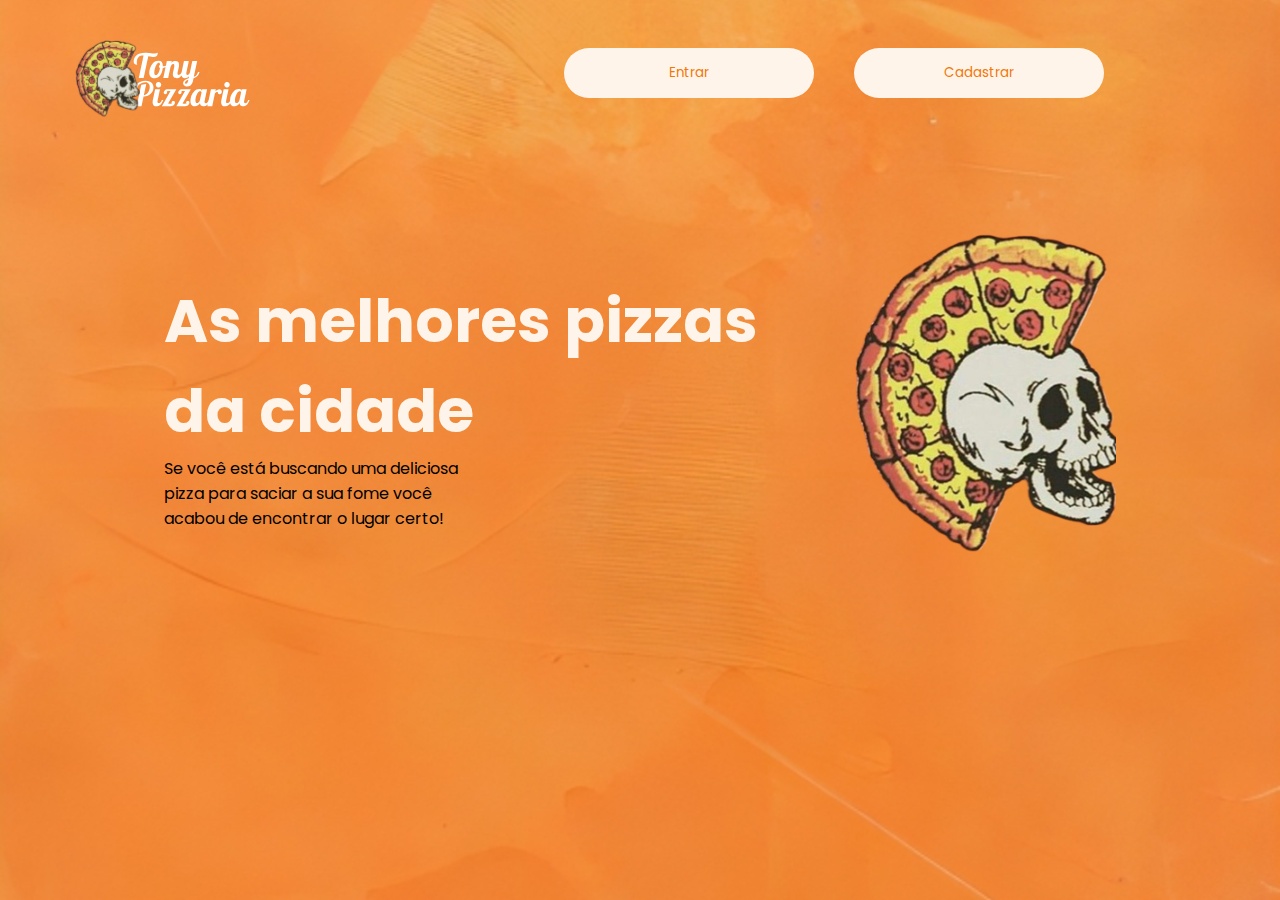
<file: pizzaria-Carlos/integrado/tela_inicial.html>
<!DOCTYPE html>
<html lang="en">
<head>
    <meta charset="UTF-8">
    <meta name="viewport" content="width=device-width, initial-scale=1.0">
    <title>Tonny Pizzas</title>
    <link rel="stylesheet" href="./css/tela_inicial.css">
</head>
<body>
    
    <div class="container tela_inicial">
        <header>
            <div class="logo"></div>
            <div class="button">
                <ul>

                    <li>
                        <a href="../login/login.html"><button class="sing-in">Entrar</button></a>
                    </li>

                    <li>
                        <a href="../login/cadastro.html"><button class="login">Cadastrar</button></a>
                    </li>

                </ul>
            </div>
        </header>
        <div class="info">
            <div class="slogan">
                <h1>As melhores pizzas da cidade</h1>
                <p>
                    Se você está buscando uma deliciosa <br>
                    pizza para saciar a sua fome você <br>
                    acabou de encontrar o lugar certo!
                </p>
            </div>

            <div class="caveira"></div>

            <img src="imagens/text-mob.svg" alt="">

            
        </div>
        
    </div>

</body>
</html>
</file>
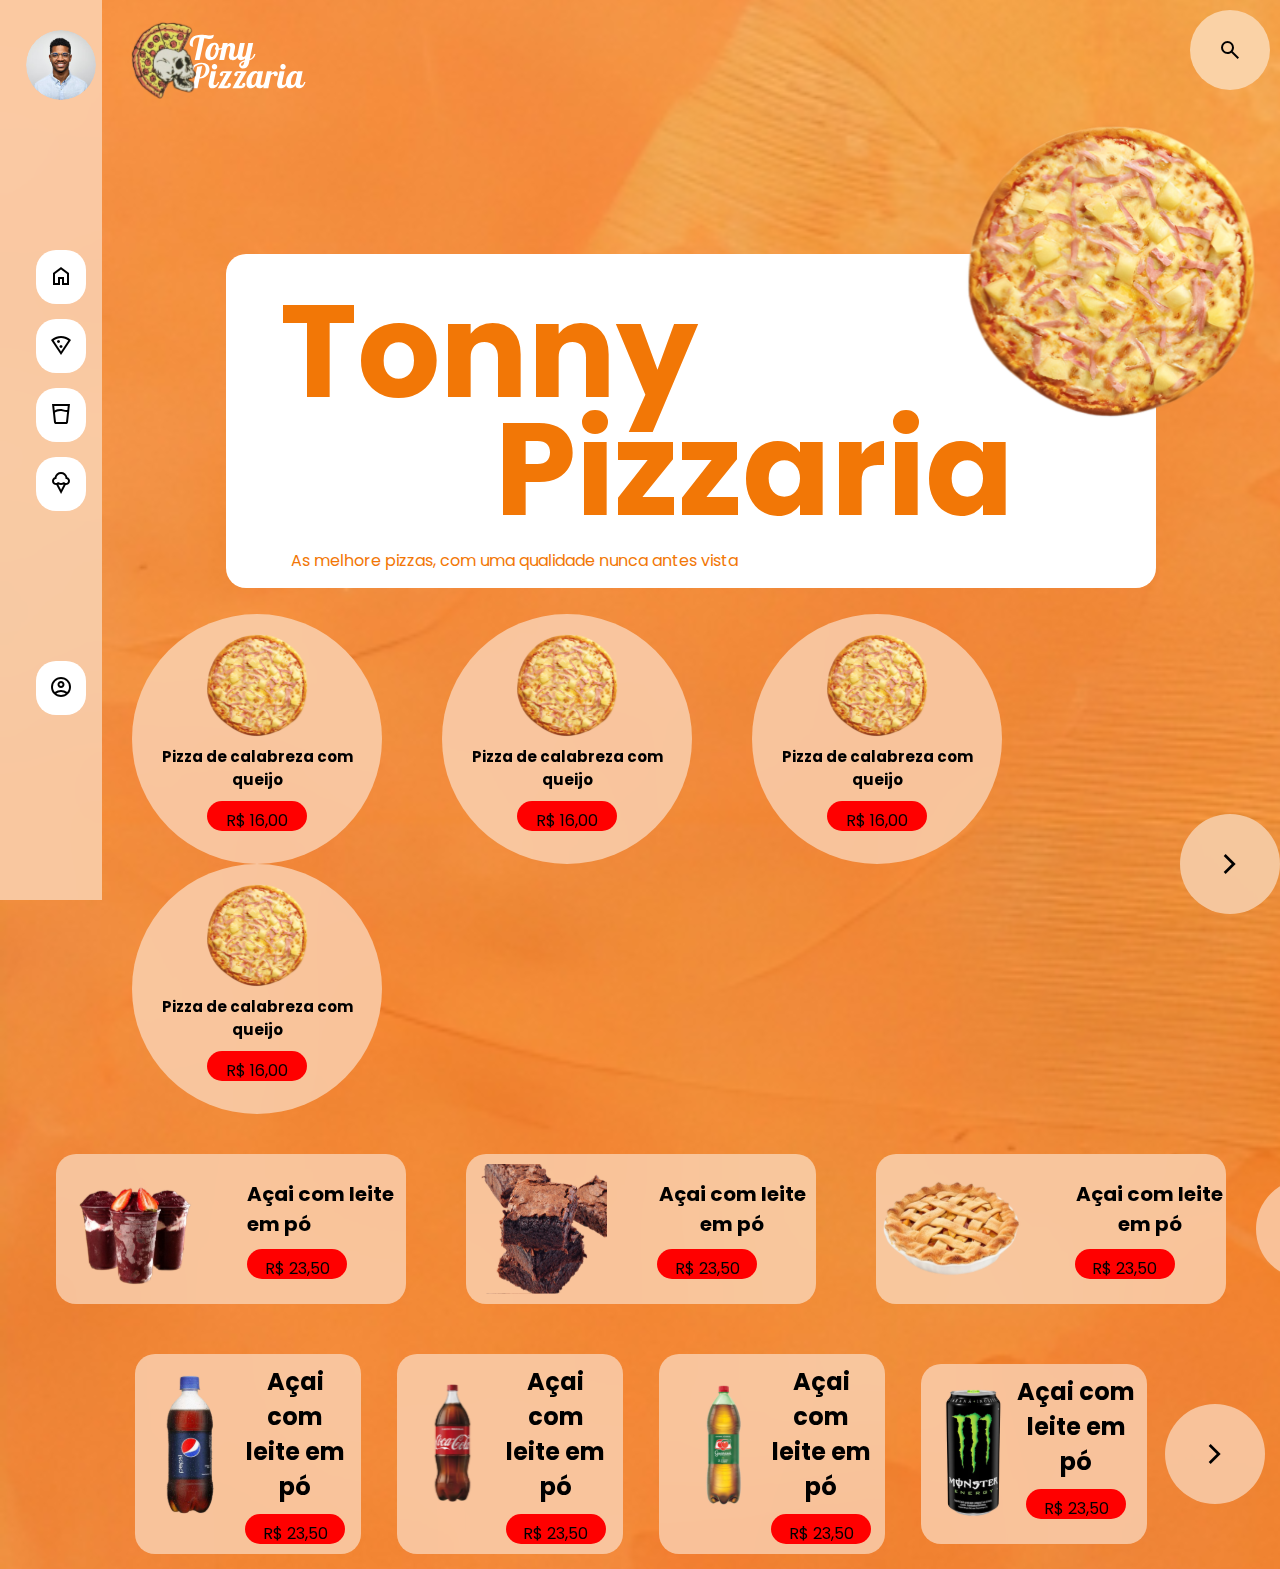
<file: pizzaria-Carlos/integrado/tela_produtos.html>
<!DOCTYPE html>
<html lang="en">
<head>
    <meta charset="UTF-8">
    <meta name="viewport" content="width=device-width, initial-scale=1.0">
    <title>Tonny Pizzaria</title>
    <link rel="stylesheet" href="./css/tela_produtos.css">
    <link rel="stylesheet" href="./css/tela_inicial.css">
    <link href="https://fonts.googleapis.com/css2?family=Material+Symbols+Outlined" rel="stylesheet" />
</head>
<body>

    <div class="tela_produtos">
        <header>

            <div class="container_categorias">
                <div class="user"></div>
            
                <div class="categoria">
                    <span class="material-symbols-outlined">
                        home
                    </span>
                </div>
                <div class="categoria">
                    <span class="material-symbols-outlined">
                        local_pizza
                    </span>
                </div>
                <div class="categoria">
                    <span class="material-symbols-outlined">
                        water_full
                    </span>
                </div>
                <div class="categoria">
                    <span class="material-symbols-outlined">
                        icecream
                    </span>
                </div>

                <div class="categoria my_account">
                    <span class="material-symbols-outlined">
                        account_circle
                    </span>
                </div>
            </div>

            

        </header>

        <section class="principal">

            <div class="info_top">
                <div class="logo"></div>

                <div class="buscar-box">
                    <div class="lupa-buscar">
                        <span class="material-symbols-outlined">
                            search
                            </span>
                    </div>
                    <div class="input-buscar">
                        <input type="text" name="pesquisa" id="pesquisa" placeholder="busque sua pizza">
                    </div>
                </div>
            </div>

            <div class="introduction">

                <div class="pizzaDecoracao">
                    <img src="imagens/pizza_n.back.svg" alt="">
                </div>
    
                <div class="container_title">
    
                    <div class="title">
                        <div class="Tonny">
                            <h1>Tonny</h1>
                        </div>
                        <div class="pizzaria">
                            <h1>Pizzaria</h1>
                        </div>
                    </div>
                    <div class="legenda">
                        <p>As melhore pizzas, com uma qualidade nunca antes vista</p>
                    </div>
                </div>

            </div>
            

            <div class="container_produtos">

                <h1></h1>
                <div class="favoritas">
                    <div class="just_pizzas">
                        <div class="fav_pizza">
                            <img src="imagens/pizza_n.back.svg" alt="">
                            <div>
                                <h2>Pizza de calabreza
                                    com queijo
                                </h2>
                                <div class="valor">
                                    <p>R$ 16,00</p>
                                </div>
                            </div>
                        </div>
                        <div class="fav_pizza">
                            <img src="imagens/pizza_n.back.svg" alt="">
                            <div>
                                <h2>Pizza de calabreza
                                    com queijo
                                </h2>
                                <div class="valor">
                                    <p>R$ 16,00</p>
                                </div>
                            </div>
                        </div>
                        <div class="fav_pizza">
                            <img src="imagens/pizza_n.back.svg" alt="">
                            <div>
                                <h2>Pizza de calabreza
                                    com queijo
                                </h2>
                                <div class="valor">
                                    <p>R$ 16,00</p>
                                </div>
                            </div>
                        </div>
                        <div class="fav_pizza">
                            <img src="imagens/pizza_n.back.svg" alt="">
                            <div>
                                <h2>Pizza de calabreza
                                    com queijo
                                </h2>
                                <div class="valor">
                                    <p>R$ 16,00</p>
                                </div>
                            </div>
                        </div>
                    </div>

                    <div class="more">
                        <span class="material-symbols-outlined">
                            chevron_right
                            </span>
                    </div>
                </div>

                <div class="sobremesas">
                    <div class="fav_sobremesas">
                        <img src="imagens/açai.svg" alt="">
                        <div class="    ">
                            <h2>Açai com leite em pó</h2>
                            <div class="valor">
                                <p>R$ 23,50</p>
                            </div>
                        </div>
                    </div>
                    <div class="fav_sobremesas">
                        <img src="imagens/Brownies.svg" alt="">
                        <div class="info_sobremesas">
                            <h2>Açai com leite em pó</h2>
                            <div class="valor">
                                <p>R$ 23,50</p>
                            </div>
                        </div>
                    </div>
                    <div class="fav_sobremesas">
                        <img src="imagens/torta.svg" alt="">
                        <div class="info_sobremesas">
                            <h2>Açai com leite em pó</h2>
                            <div class="valor">
                                <p>R$ 23,50</p>
                            </div>
                        </div>
                    </div>
                    <div class="more">
                        <span class="material-symbols-outlined">
                            chevron_right
                            </span>
                    </div>
                </div>

                <div class="bebidas">

                    <div class="fav_bebidas">
                        <img src="imagens/pepsi.svg" alt="">
                        <div class="info_sobremesas">
                            <h2>Açai com leite em pó</h2>
                            <div class="valor">
                                <p>R$ 23,50</p>
                            </div>
                        </div>
                    </div>
                    <div class="fav_bebidas">
                        <img src="imagens/coca-cola.svg" alt="">
                        <div class="info_sobremesas">
                            <h2>Açai com leite em pó</h2>
                            <div class="valor">
                                <p>R$ 23,50</p>
                            </div>
                        </div>
                    </div>
                    <div class="fav_bebidas">
                        <img src="imagens/guarana.svg" alt="">
                        <div class="info_sobremesas">
                            <h2>Açai com leite em pó</h2>
                            <div class="valor">
                                <p>R$ 23,50</p>
                            </div>
                        </div>
                    </div>
                    <div class="fav_bebidas">
                        <img src="imagens/monster.svg" alt="">
                        <div class="info_sobremesas">
                            <h2>Açai com leite em pó</h2>
                            <div class="valor">
                                <p>R$ 23,50</p>
                            </div>
                        </div>
                    </div>
                    <div class="more">
                        <span class="material-symbols-outlined">
                            chevron_right
                            </span>
                    </div>
                </div>

            </div>
        </section>
    </div>    

    <!-- <script src="js/barraPesquisa.js"></script> -->
</body>
</html>
</file>
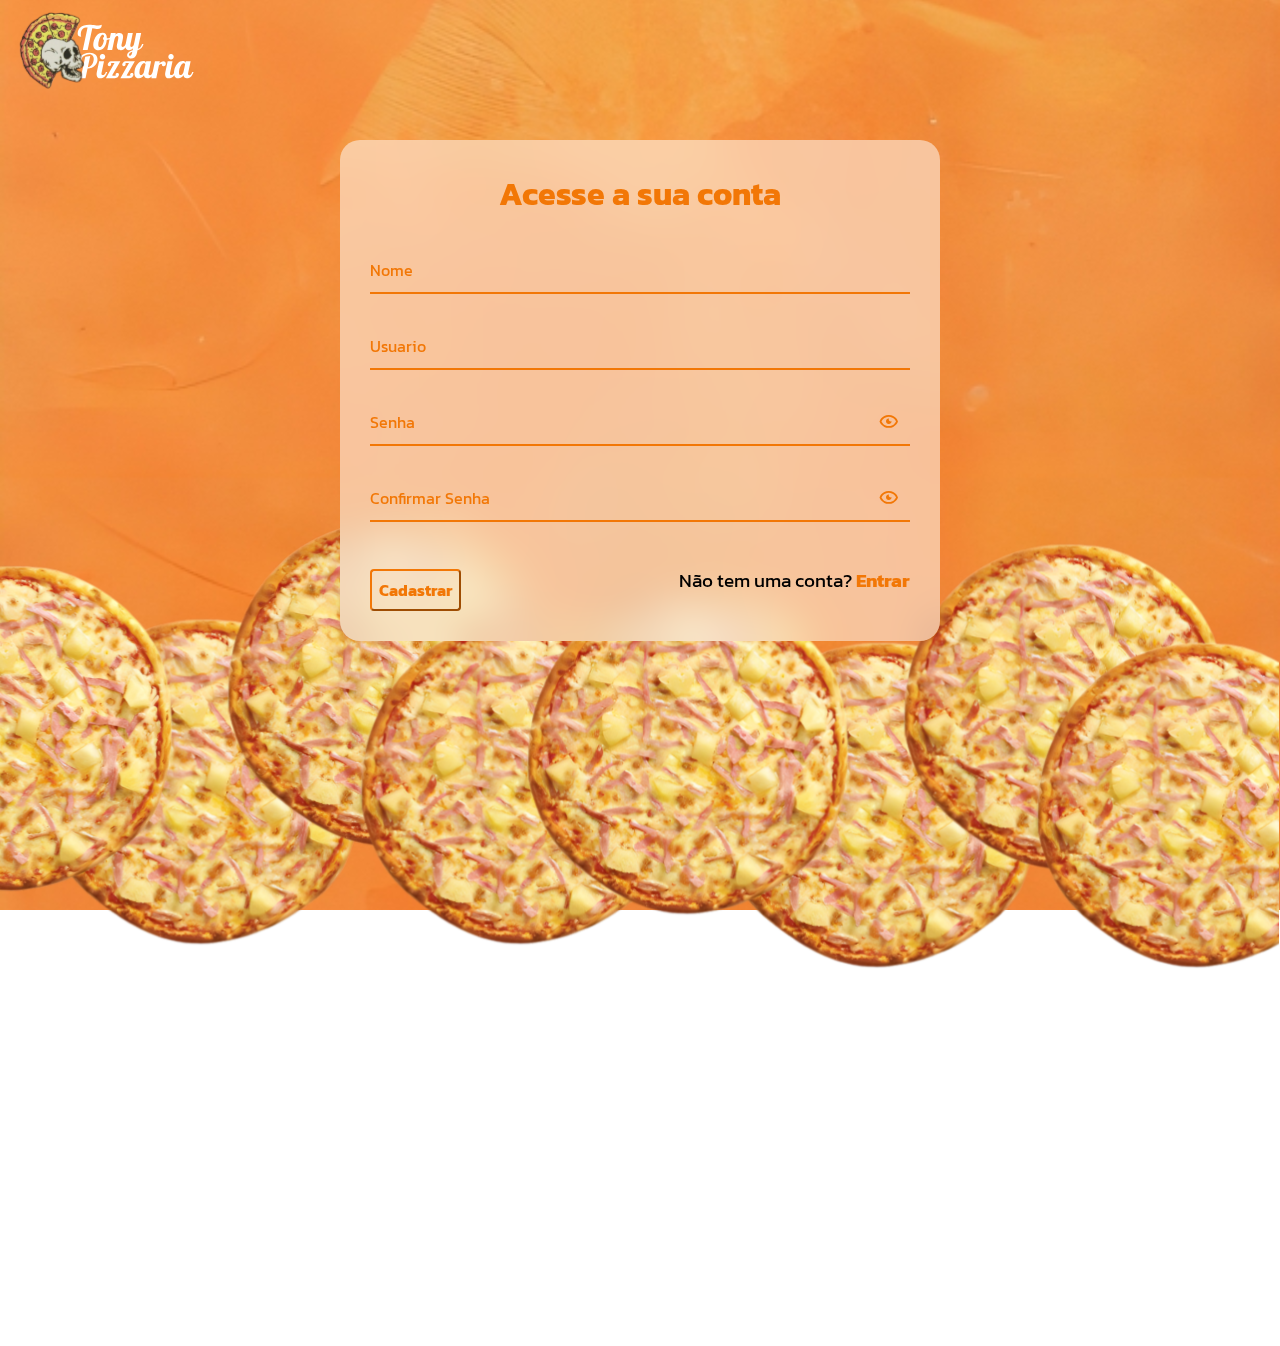
<file: pizzaria-Carlos/login/cadastro.html>
<!DOCTYPE html>
<html lang="en">
<head>
    <meta charset="UTF-8">
    <meta name="viewport" content="width=device-width, initial-scale=1.0">
    <title>login</title>
    <link rel="stylesheet" href="./assets/css/cadastro.css">
    
    <link rel="stylesheet"
    href="https://cdn.jsdelivr.net/npm/boxicons@latest/css/boxicons.min.css">
</head>
<body>

    
    <div class="logo"></div>

    <div class="container">
        <div class="card">
            <h1>Acesse a sua conta</h1>

            <div id="msError"></div>
            <div id="msSucces"></div>

            <div class="label-float">
                <input type="text" id="nome" placeholder="" required>
                <label id="labelNome" for="nome">Nome</label>
            </div>
            <div class="label-float">
                <input type="text" id="usuario" placeholder="" required>
                <label id="labelUsuario" for="usuario">Usuario</label>
            </div>
            <div class="label-float">
                <input type="password" id="password" placeholder="" required>
                <label id="labelSenha" for="password">Senha</label>
                <i id="showPassword" class='bx bx-show-alt'></i>
            </div>
            <div class="label-float">
                <input type="password" id="checkedpassword" placeholder="" required>
                <label id="labelCheckedPassword" for="checkedpassword">Confirmar Senha</label>
                <i id="showCheckedPassword" class='bx bx-show-alt'></i>
            </div>
            <div class="justify-center">
                <button onclick="cadastrar()">Cadastrar</button>
                <p>
                    Não tem uma conta?
                    <a href="./login.html">Entrar</a>
                </p>
            </div>
        </div>
    </div>
    <div class="pizzas">
        <img src="assets/images/pizza-top.svg" alt="">
    </div>
    <script src="assets/js/script.js"></script>
</body>
</html>
</file>
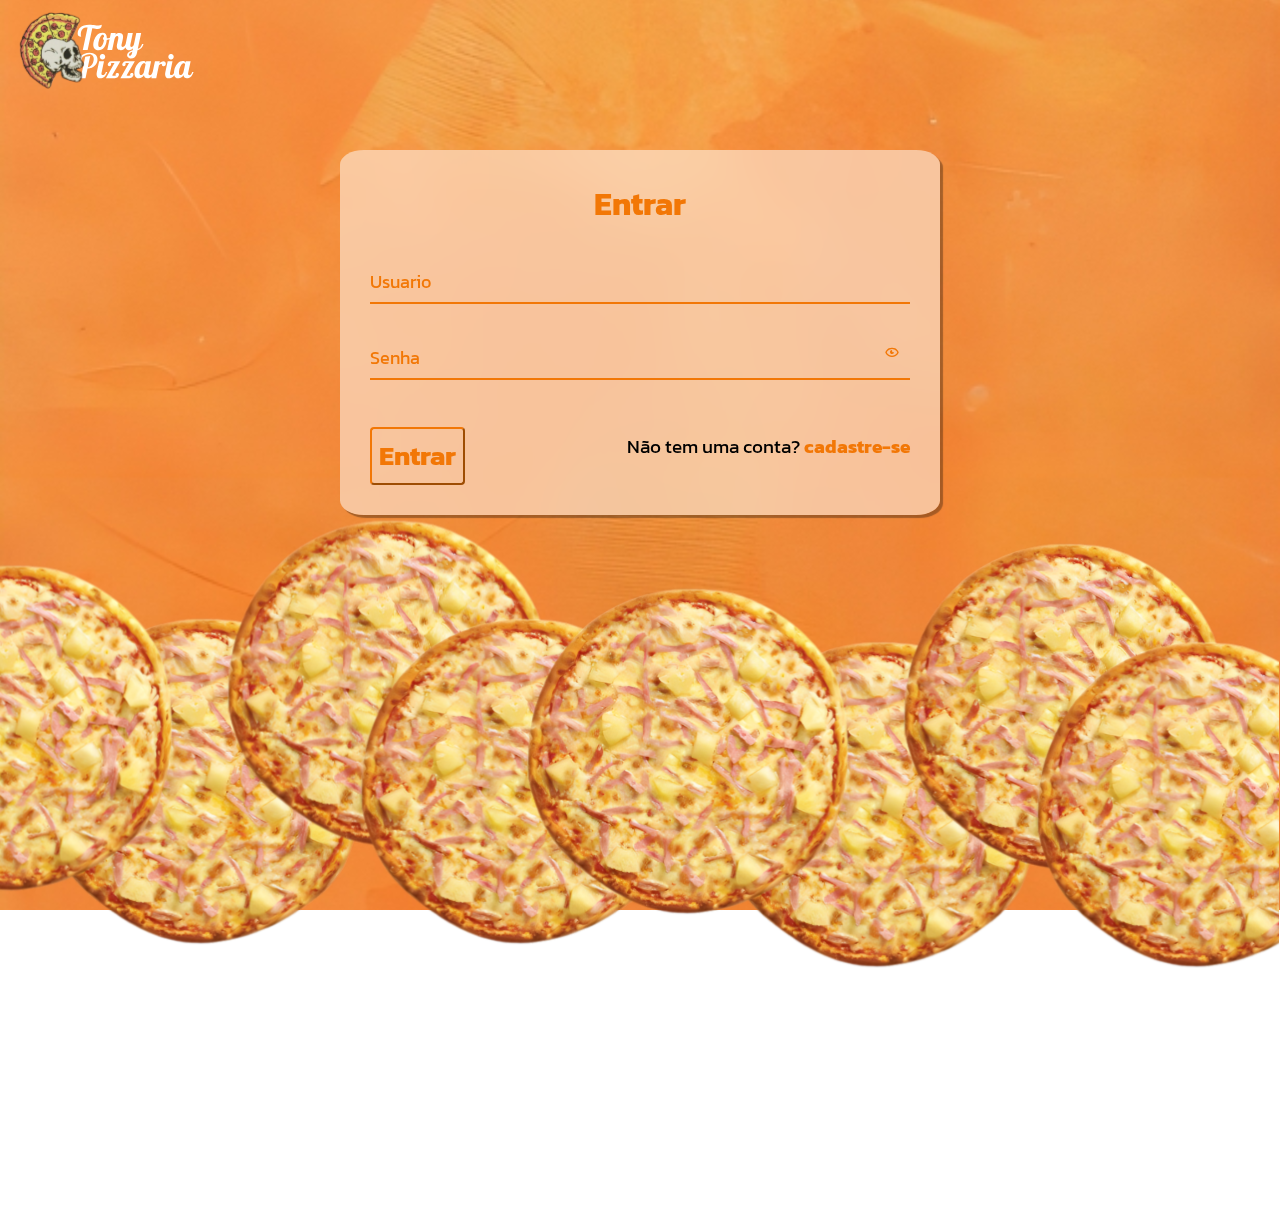
<file: pizzaria-Carlos/login/login.html>
<!DOCTYPE html>
<html lang="en">
<head>
    <meta charset="UTF-8">
    <meta name="viewport" content="width=device-width, initial-scale=1.0">
    <title>login</title>
    <link rel="stylesheet" href="./assets/css/login.css">

    <link rel="stylesheet"
    href="https://cdn.jsdelivr.net/npm/boxicons@latest/css/boxicons.min.css">
</head>
<body>
    <div class="logo"></div>

    <div class="container">
        <div class="card">
            <h1>Entrar</h1>

            <div id="msError"></div>

            <div class="label-float">
                <input type="text" id="usuario" placeholder="" required>
                <label id="userLabel" for="usuario">Usuario</label>
            </div>
            <div class="label-float">
                <input type="password" id="password" placeholder="" required>
                <label id="passwordLabel" for="password">Senha</label>
                <i id="showPassword" class='bx bx-show-alt'></i>
            </div>
            <div class="justify-center">
                <button onclick="entrar()">Entrar</button>

                <p>
                    Não tem uma conta?
                    <a href="./cadastro.html">cadastre-se</a>
                </p>
            </div>
            
        </div>
    </div>

    <div class="pizzas">
        <img src="assets/images/pizza-top.svg" alt="">
    </div>

    <script src="assets/js/script.js"></script>
</body>
</html>
</file>
<file: pizzaria-Carlos/integrado/css/tela_inicial.css>
@import url('https://fonts.googleapis.com/css2?family=Poppins:wght@600&display=swap');

*{

    margin: 0;
    padding: 0;
    box-sizing: border-box;
    font-family: 'Poppins', sans-serif;
}

:root{

    --base-color:#F27706;
    --color-text:#fff4ea;

    --url-caveira: url(../imagens/caveira_logo.svg);

    --blur-comand:blur(2px);
}

body{

    background-image: url(../imagens/bg_laranja.svg);
    background-repeat: no-repeat;
    background-size: cover;
}

.container{

    margin: 2vh auto;
    
    width: 96vw;
    height: 96vh;
}

.tela_inicial{

    display: flex;

    flex-direction: column;
}

.container > header{

    /* width: 100%;
    height: 100px; */

    display: flex;
    
    align-items: center;
    justify-content: space-between;

    padding: 10px 30px;
}

.logo{

    background-image: url(../imagens/logo.svg);
    background-size: cover;

    width: 200px;
    height: 90px;
}

.button ul{

    display: flex;
    flex-direction: row;

    list-style: none;

    margin-right: 100px;
}

.button li{

    margin: 0 20px;
}

.button button{

    width: 250px;
    height: 50px;

    border: none;

    color: var(--base-color);
    background-color: var(--color-text);

    border-radius: 100px;
}

.info{

    display: flex;

    align-items: center;
    justify-content: space-evenly;

    padding: 100px;
}

.info img{

    display: none;
}

.info > .slogan{

    width: 613px;
    font-size: 30px;

}

.slogan h1{

    color: var(--color-text);
}

.slogan p{

    width: 350px;
    font-size: 16px;
}

.caveira{

    background-image: var(--url-caveira);
    background-size: cover;

    width: 350px;
    height: 350px;

    margin-left: -50px;
}
/* @media (max-width: 600px) {
    
    .container{

        background-color: red;
    }
} */

@media (max-width: 768px) {

    .logo{

        display: none;
    }

    .container header{

        justify-content: space-around;

        position: relative;
        top: 450px;
    }

    .button ul{

        margin-right: 0;

        flex-direction: column;
    }

    .button li{

        margin: 5px 20px;
    }

    .info{

        padding: 55px;
        
        position: relative;
        bottom: 89px;
    }

    .info img{

        display: block;
    }

    .info .caveira{

        display: none;
    }

    .slogan{

        display: none;
    }
}
</file>
<file: pizzaria-Carlos/integrado/css/tela_produtos.css>
header{

    height: 100vh;
    width: 8vw;

    background: rgba(255, 255, 255, 0.50);
    backdrop-filter: blur(50px);

    padding: 10px 26px 0 26px;

    position: fixed;
}

.info_top{

    display: flex;
    justify-content: space-between;

    padding: 10px;
}

.buscar-box{

    width: 80px;
    height: 80px;

    background: rgba(255, 255, 255, 0.50);
    backdrop-filter: blur(50px);

    overflow: hidden;

    display: flex;
    justify-content: space-between;

    position: relative;

    transition: 1s;

    border-radius: 50px;
}

.buscar-box:hover{

    width: 400px;
}

.buscar-box .lupa-buscar, .buscar-box .btn-fechar{

    min-width: 80px;
    height: 80px;

    display: flex;

    align-items: center;
    justify-content: center;

    cursor: pointer;
}

.lupa-buscar{

    width: 20px;
    height: 20px;
}

.buscar-box .input-buscar{

    position: absolute;
    
    left: 80px;
    
    width: calc(100% - 120px);
    height: 100%;

    line-height: 80px;
}

.buscar-box .input-buscar input{

    border: 0;
    outline: 0;
    font-size: 20px;

    background: rgba(255, 255, 255, 0.0);
}
.categoria{

    background-color: #fff;
    border-radius: 20px;

    padding: 10px;

    width: 50px;

    text-align: center;

    padding: 9px;

    margin: 15px 0 0 10px;

    text-align: center;
}

.categoria span{

    margin-top: 5px;
}

.user{

    background-image: url(../imagens/user_fulano.svg);
    background-size: cover;

    width: 70px;
    height: 70px;

    border-radius: 100%;

    margin-bottom: 150px;
    margin-top: 20px;
}

.my_account{

    margin-top: 150px;
}

.more{

    background: rgba(255, 255, 255, 0.50);
    backdrop-filter: blur(50px);

    width: 100px;
    height: 100px;

    text-align: center;
    
    padding: 30px;

    border-radius: 100%;
}

.more span{
  
    font-size: 40px;
}

.pizzaDecoracao img{

    position: relative;
    left: 860px;
    width: 300px;
    top: 175px;
}

.introduction{

    margin-top: -160px;
}

.container_title{

    display: flex;
    flex-direction: column;
    
    align-items: center;
    justify-content: center;

    background-color: #fff;
    color: var(--base-color);

    margin: 0 auto;

    width: 930px;

    border-radius: 20px;
    padding: 0 0 0 100px;
}

.title{

    margin-left: 45px;
}

.container_title .Tonny{

    position: relative;

    right: 300px;
    height: 144px;
}

.Tonny h1{

    font-size: 130px;

    margin-left: 50px;
}

.container_title p{

    margin-left: -450px;

    height: 40px;
}

.container_title .pizzaria{

    position: relative;

    bottom: 26px;
    left: 20px;
    height: 150px;
}

.pizzaria h1{

    font-size: 130px;

    margin-left: -55px;
}


.favoritas{

    padding: 2vw 0 2vw 0;

    display: flex;
    flex-direction: row;

    justify-content: center;
    align-items: center;
}

.just_pizzas{

    display: flex;
    flex-wrap: wrap;
    flex-direction: row;
}

.fav_pizza{

    background: rgba(255, 255, 255, 0.50);
    backdrop-filter: blur(50px);

    width: 250px;
    height: 250px;

    padding: 20px;

    border-radius: 100%;

    margin: 0px 30px;

    text-align: center;
}

.fav_pizza img{

    width: 50%;
}

.fav_pizza h2{

    font-size: 15px;
}

.valor{

    background-color: #ff0000;

    width: 100px;
    height: 30px;

    border-radius: 30px;

    margin: 0 auto;

    text-align: center;

    margin-top: 10px;

    padding: 7px;
}

.sobremesas{


    display: flex;
    flex-direction: row;

    padding: 15px;

    justify-content: center;
    align-items: center;
}

.fav_sobremesas{

    display: flex;
    flex-direction: row;

    justify-content: center;
    align-items: center;

    width: 350px;

    margin: 0 30px;

    padding: 10px;

    background: rgba(255, 255, 255, 0.50);
    backdrop-filter: blur(50px);

    border-radius: 20px;
}

.fav_sobremesas h2{

    width: 150px;

    font-size: 20px;
    margin-left: 50px;
}

.info_sobremesas{

    text-align: center;
}

.fav_sobremesas img{

    height: 130px;
}

.principal{
    margin-left: 8vw;
}

.fav_bebidas{

    width: 270px;

    background: rgba(255, 255, 255, 0.50);
    backdrop-filter: blur(50px);

    margin: 0 18px;
    padding: 10px;

    text-align: center;

    display: flex;
    flex-direction: row;

    padding: 10px;

    border-radius: 20px;
}

.fav_bebidas img{

    height: 140px;

    margin: 10px;
}

.bebidas{
    
    display: flex;
    flex-direction: row;

    justify-content: center;
    align-items: center;

    margin-top: 20px;

    padding: 15px;
}

@media (max-width: 768px) {

    header{
        display: none;
    }
    
    .favoritas{
    
        flex-wrap: wrap;
    }

    .just_pizzas{

        align-items: center;
        justify-content: center;
    }

    .introduction{

        margin-top: -160px;
    }
    
    .container_title{
    
        display: flex;
        flex-direction: column;
        
        align-items: center;
        justify-content: center;
    
        background-color: #fff;
        color: var(--base-color);
    
        margin: 0 10%;
    
        width: 572px;
    
        border-radius: 20px;
        padding: 0 30px;
    }

    .pizzaDecoracao img{
        left: 485px;
        width: 270px;
        top: 157px;
    }
    
    .title{
    
        margin-left: 45px;
    }
    
    .container_title .Tonny{
    
        position: relative;
    
        right: 130px;
        height: 144px;
    }
    
    .Tonny h1{
    
        font-size: 100px;
    
        margin-left: 50px;
    }
    
    .container_title .pizzaria{
    
        position: relative;
    
        bottom: 46px;
        left: 54px;
        height: 87px;
    }
    
    .pizzaria h1{
    
        font-size: 100px;
    
        margin-left: -55px;
    }

    .fav_pizza{
        width: 500px;
        height: 190px;

        border-radius: 20px;

        margin: 15px;

        display: flex;
    }



    .fav_pizza img{

        width: 30%;

        position: relative;

        right: 85px;
        top: 6px;
    }

    .sobremesas{

        display: block;
    }

    .fav_sobremesas{

        width: 500px;
        height: 190px;

        border-radius: 20px;

        margin: 0;
    }

    .fav_bebidas{

        width: 500px;
        height: 190px;

        border-radius: 20px;
    }

    .sobremesas{

        padding: 0;
    }

    .bebidas{

        display: block;
    }

    .more{

        display: none;
    }

}
</file>
<file: pizzaria-Carlos/login/assets/css/cadastro.css>
@import url('https://fonts.googleapis.com/css2?family=Kanit:ital@1&display=swap');

*{

    margin: 0;
    padding: 0;
    box-sizing: border-box;
    font-family: 'Kanit', sans-serif;
}

body{

    background-image: url(../images/bg_laranja.svg);
    background-size: cover;
    background-repeat: no-repeat;
    background-attachment: fixed;

    overflow: hidden;
}

.pizzas{

    overflow: hidden;

    position: relative;

    bottom: 175px;
}

.pizzas img{
    background-size: cover;

    width: 99.9vw;

    height: 699px;

}

.logo{

    background-image: url(../images/logo.svg);
    background-size: cover;

    width: 200px;
    height: 90px;

    position: relative;

}

.container{

    display: flex;
    justify-content: center;

    width: 100%;

    margin-top: 50px;

    position: relative;

    z-index: 2;
}

.card{

    background-color: rgba(255, 255, 255, 0.5);
    backdrop-filter: blur(20px);

    padding: 30px;

    width: 600px;

    border-radius: 20px;
}

h1{

    text-align: center;

    margin-bottom: 20px;

    color: #F27706;
}

.label-float input{

    width: 100%;
    max-width: 600px;

    padding: 5px 5px;

    display: inline-block;

    border: 0;
    border-bottom: 2px solid #F27706;

    background-color: transparent;

    outline: none;

    font-size: 16px;

    transition: all .3s ease-out;
}

.label-float{

    position: relative;

    padding-top: 13px;

    margin: 5% 0 5% 0;
}

.label-float input:focus{

    border-bottom: 2px solid #F27706;
}

.label-float label{

    color: #F27706;
    
    pointer-events: none;

    position: absolute;
    top: 0;
    left: 0;
    margin-top: 13px;
    transition: all .3s ease-out;
}

.label-float input:focus ~ label,
.label-float input:valid ~ label{

    font-size: 13px;

    margin-top: 0;

    color: #F27706;
}

button{

    background-color: transparent;
    border-color: #F27706;
    color: #F27706;

    padding:  7px;

    margin-top: 20px;

    border-radius: 4px;

    font-weight: bold;
    font-size: 12pt;

    cursor:pointer;
    outline: none;

    transition: all .3s ease-out;
}

button:hover{

    background-color: #F27706;

    color: #fff;
}

.justify-center{

    display: flex;
    justify-content: space-between;
    align-items: center;
}

p{

    color: #000;

    font-size: 14pt;

    text-align: center;
}

a{

    color: #F27706;

    font-weight: bold;

    text-decoration: none;

    transition: all .3s ease-out;
}

a:hover{

    color: #F27706;
}

.bx-show-alt{

    position: absolute;

    top: 13px;
    right: 10px;

    cursor: pointer;
    
    color: #F27706;

    font-size: 22px;
}

.info{

    max-width: 450px;
    height: 670px;

    background-color: rgba(255, 255, 255, 0.5);
    backdrop-filter: blur(5px);

    color: #F27706;

    font-size: 50px;

    padding: 80px;
}

@media (max-width:1134px) {
    
    .container{
    margin-top: 0;
    }

    .pizzas{

        bottom: 205px;
    }
    
    
}

@media (max-width: 768px) {

    body{

        overflow: hidden;
    }

    .pizzas{

        bottom: 200px;
    }

    .card{

        width: 500px;
    }

    .label-float{

        margin-top: 0;
    }

    .label-float input{

        min-width: 290px;
    }

    .container{

        margin-top: 10px;
    }

    a, p{

        font-size: 15px;
    }
}

@media (max-width:400px) {
    
    .pizzas{
        bottom: 200px;
    }

    .pizzas img{

        width: 200vw;
    }

    .card{

        width: 280px;
    }

    .label-float input{

        min-width: 166px;
    }

    a, p{
        font-size: 15px;
    }
}

#msError{

    text-align: center;

    color: #ff0000;

    background-color: #ffbbbb;
    
    padding: 10px;
    
    border-radius: 4px;

    display: none;
}

#msSucces{

    text-align: center;

    color: #00bb00;

    background-color: #ddffde;
    
    padding: 10px;
    
    border-radius: 4px;

    display: none;
}
</file>
<file: pizzaria-Carlos/login/assets/css/login.css>
@import url('https://fonts.googleapis.com/css2?family=Kanit:ital@1&display=swap');

*{

    margin: 0;
    padding: 0;
    box-sizing: border-box;
    font-family: 'Kanit', sans-serif;
}

body{

    background-image: url(../images/bg_laranja.svg);
    background-size: cover;
    background-repeat: no-repeat;
    background-attachment: fixed;

    overflow: hidden;
}

.logo{

    background-image: url(../images/logo.svg);
    background-size: cover;

    width: 200px;
    height: 90px;

    position: relative;

}

.container{

    display: flex;
    flex-direction: row;

    align-items: center;
    justify-content: center;

    width: 100%;

    margin-top: 60px;

    position: relative;

    z-index: 2;
}

.card{

    background-color: rgba(255, 255, 255, 0.5);
    backdrop-filter: blur(20px);

    width: 600px;

    padding: 30px;

    border-radius: 4%;

    box-shadow: 3px 3px 1px 0 #00000050;
}

h1{

    text-align: center;

    margin-bottom: 20px;

    color: #F27706;
}

.label-float input{

    width: 100%;
    min-width: 180px;

    padding: 5px 5px;

    display: inline-block;

    border: 0;
    border-bottom: 2px solid #F27706;

    background-color: transparent;

    outline: none;

    font-size: 16px;

    transition: all .3s ease-out;
}

.label-float{

    position: relative;

    padding-top: 13px;

    margin: 5% 0 5% 0;
}

.label-float input:focus{

    border-bottom: 2px solid #F27706;
}

.label-float label{

    color: #F27706;
    
    pointer-events: none;

    position: absolute;
    top: 0;
    left: 0;
    margin-top: 13px;
    font-size: 18px;
    transition: all .3s ease;
}

.label-float input:focus ~ label,
.label-float input:valid ~ label{

    font-size: 13px;

    margin-top: 0;

    color: #F27706;
}

button{

    background-color: transparent;
    border-color: #F27706;
    color: #F27706;

    position: relative;

    right: 0px;

    padding:  7px;

    margin-top: 20px;
    
    border-radius: 4px;

    font-weight: bold;
    font-size: 20pt;

    cursor:pointer;
    outline: none;

    transition: all .3s ease-out;
}

button:hover{

    background-color: #F27706;

    border: none;

    color: #fff;
}

.justify-center{

    display: flex;
    justify-content: space-between;
    align-items: center;
}

hr{

    margin-top: 10%;
    margin-bottom: 10%;

    width: 60%;
}

p{
    color: #000;
    font-size: 14pt;
    text-align: center;
}

a{

    color: #F27706;

    font-weight: bold;

    text-decoration: none;

    transition: all .3s ease-out;
}

a:hover{

    color: #F27706;
}

.bx-show-alt{

    position: absolute;

    top: 13px;
    right: 10px;

    cursor: pointer;
    
    color: #F27706;
}

.pizzas{

    overflow: hidden;

    position: relative;

    bottom: 50px;
}

.pizzas img{

    width: 99.9vw;

    height: 700px;

}

#msError{

    text-align: center;

    color: #ff0000;

    background-color: #ffbbbb;
    
    padding: 10px;
    
    border-radius: 4px;

    display: none;
}

@media (max-width: 768px) {
    
    .pizzas{

        bottom: 125px;
    }

    .card{

        width: 549px;
    }

}

@media (max-width: 400px) {
    

    .card{

        width: 320px;
    }

    .pizzas{

        position: relative;
        bottom: 135px;
    }

    .pizzas img{

        width: 149.9vw;
    }

    p{

        font-size: 10pt;
        text-align: right;
    }

}
</file>
